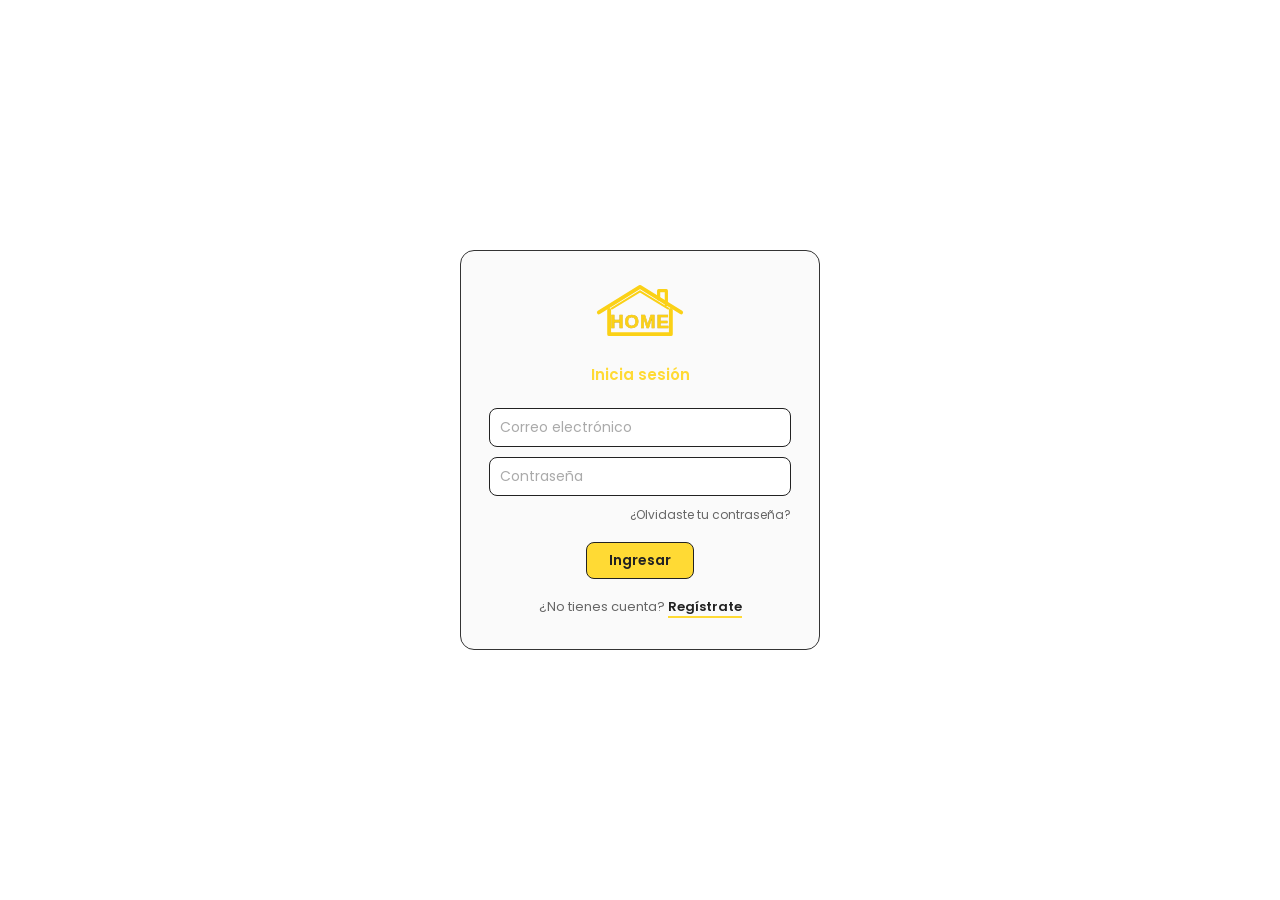
<file: frontend/pages/login.html>
<!DOCTYPE html>
<html lang="es">
<head>
  <meta charset="UTF-8">
  <meta name="viewport" content="width=device-width, initial-scale=1">
  <title>Iniciar sesión - Home</title>
  <link rel="preconnect" href="https://fonts.googleapis.com">
  <link href="https://fonts.googleapis.com/css2?family=Poppins:wght@400;600&display=swap" rel="stylesheet">
  <link rel="stylesheet" href="/frontend/css/registro.css">
  <link rel="stylesheet" href="/frontend/css/login.css">
</head>
<body>
  <main class="card">
    <img class="logo" src="/frontend/images/home-logo-sin-fondo.svg" alt="Logo Home">

    <h1 class="titulo">Inicia sesión</h1>

    <form class="formulario" action="#" method="post">
      <input type="email" name="correo" placeholder="Correo electrónico" required>
      <input type="password" name="contrasena" placeholder="Contraseña" required>

      <a href="#" class="olvido">¿Olvidaste tu contraseña?</a>

      <button type="submit" class="btn">Ingresar</button>
    </form>

    <p class="cambio">¿No tienes cuenta? <a href="/frontend/pages/registro.html">Regístrate</a></p>
  </main>
</body>
</html>
</file>
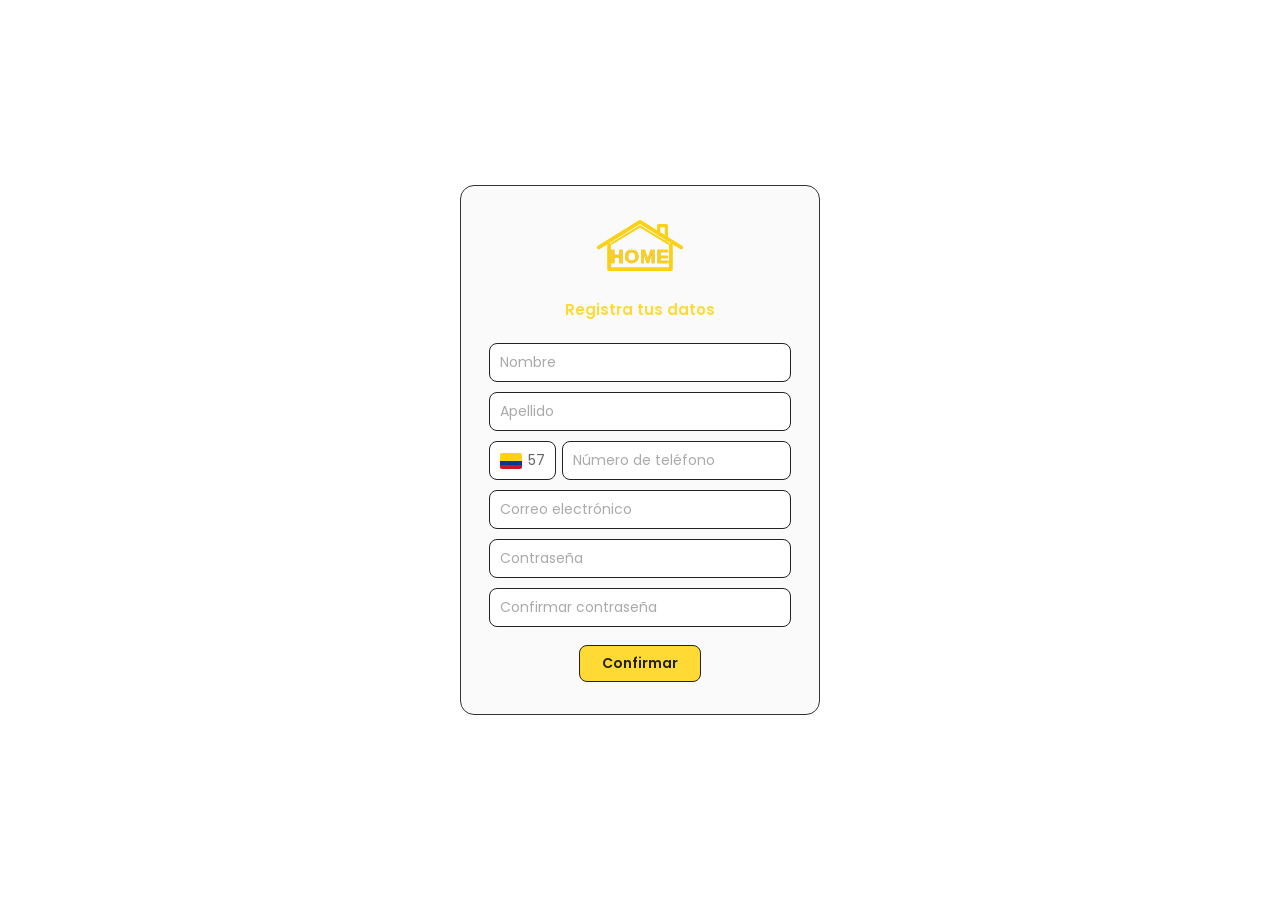
<file: frontend/pages/registro.html>
<!DOCTYPE html>
<html lang="es">
<head>
  <meta charset="UTF-8">
  <meta name="viewport" content="width=device-width, initial-scale=1">
  <title>Registro - Home</title>
  <link rel="preconnect" href="https://fonts.googleapis.com">
  <link href="https://fonts.googleapis.com/css2?family=Poppins:wght@400;600&display=swap" rel="stylesheet">
  <link rel="stylesheet" href="/frontend/css/registro.css">
</head>
<body>
  <main class="card">
    <img class="logo" src="/frontend/images/home-logo-sin-fondo.svg" alt="Logo Home">

    <h1 class="titulo">Registra tus datos</h1>

    <form class="formulario" action="#" method="post">
      <input type="text" name="nombre" placeholder="Nombre" required>
      <input type="text" name="apellido" placeholder="Apellido" required>

      <div class="telefono">
        <div class="prefijo">
          <span class="bandera" aria-hidden="true"></span>
          <span>57</span>
        </div>
        <input type="tel" name="telefono" placeholder="Número de teléfono" required>
      </div>

      <input type="email" name="correo" placeholder="Correo electrónico" required>
      <input type="password" name="contrasena" placeholder="Contraseña" required>
      <input type="password" name="confirmar" placeholder="Confirmar contraseña" required>

      <button type="submit" class="btn">Confirmar</button>
    </form>
  </main>
</body>
</html>
</file>
<file: frontend/css/registro.css>
:root {
  --amarillo: #ffda34;
  --gris: #e8e5e5;
  --texto: #222;
}

* {
  box-sizing: border-box;
  margin: 0;
  padding: 0;
}

body {
  font-family: "Poppins", sans-serif;
  min-height: 100vh;
  display: flex;
  justify-content: center;
  align-items: center;
  background-color: #fff;
  
}

.card {
  width: 100%;
  max-width: 360px;
  padding: 32px 28px;
  background: #fafafa;
  border: 1px solid #333;
  border-radius: 14px;
  text-align: center;
}

.logo {
  width: 90px;
  height: auto;
  margin-bottom: 18px;
}

.titulo {
  font-size: 15px;
  font-weight: 600;
  color: var(--amarillo);
  margin-bottom: 22px;
}

.formulario {
  display: flex;
  flex-direction: column;
  gap: 10px;
}

.formulario input {
  width: 100%;
  padding: 8px 10px;
  font-family: inherit;
  font-size: 14px;
  color: var(--texto);
  background: #fff;
  border: 1px solid #222;
  border-radius: 8px;
  outline: none;
  transition: border-color 0.2s, box-shadow 0.2s;
}

.formulario input::placeholder {
  color: #aaa;
}

.formulario input:focus {
  border-color: var(--amarillo);
  box-shadow: 0 0 0 3px rgba(255, 218, 52, 0.4);
}

/* Teléfono con prefijo */
.telefono {
  display: flex;
  gap: 6px;
}

.prefijo {
  display: flex;
  align-items: center;
  gap: 6px;
  padding: 0 10px;
  font-size: 14px;
  color: #666;
  background: #fff;
  border: 1px solid #222;
  border-radius: 8px;
}

.bandera {
  width: 22px;
  height: 16px;
  border-radius: 2px;
  background: linear-gradient(
    to bottom,
    #fcd116 0 50%,
    #003893 50% 75%,
    #ce1126 75% 100%
  );
}

/* Botón */
.btn {
  align-self: center;
  margin-top: 8px;
  padding: 7px 22px;
  font-family: inherit;
  font-size: 14px;
  font-weight: 600;
  color: var(--texto);
  background: var(--amarillo);
  border: 1px solid #222;
  border-radius: 8px;
  cursor: pointer;
  transition: background 0.2s, transform 0.1s;
}

.btn:hover {
  background: #f5cc10;
}

.btn:active {
  transform: scale(0.97);
}
</file>
<file: frontend/css/login.css>
/* Estilos propios del login; el resto viene de registro.css */

.olvido {
  align-self: flex-end;
  font-size: 12px;
  color: #666;
  text-decoration: none;
}

.olvido:hover {
  text-decoration: underline;
}

.cambio {
  margin-top: 18px;
  font-size: 13px;
  color: #666;
}

.cambio a {
  color: var(--texto);
  font-weight: 600;
  text-decoration: none;
  border-bottom: 2px solid var(--amarillo);
}

.cambio a:hover {
  background: var(--amarillo);
}
</file>
